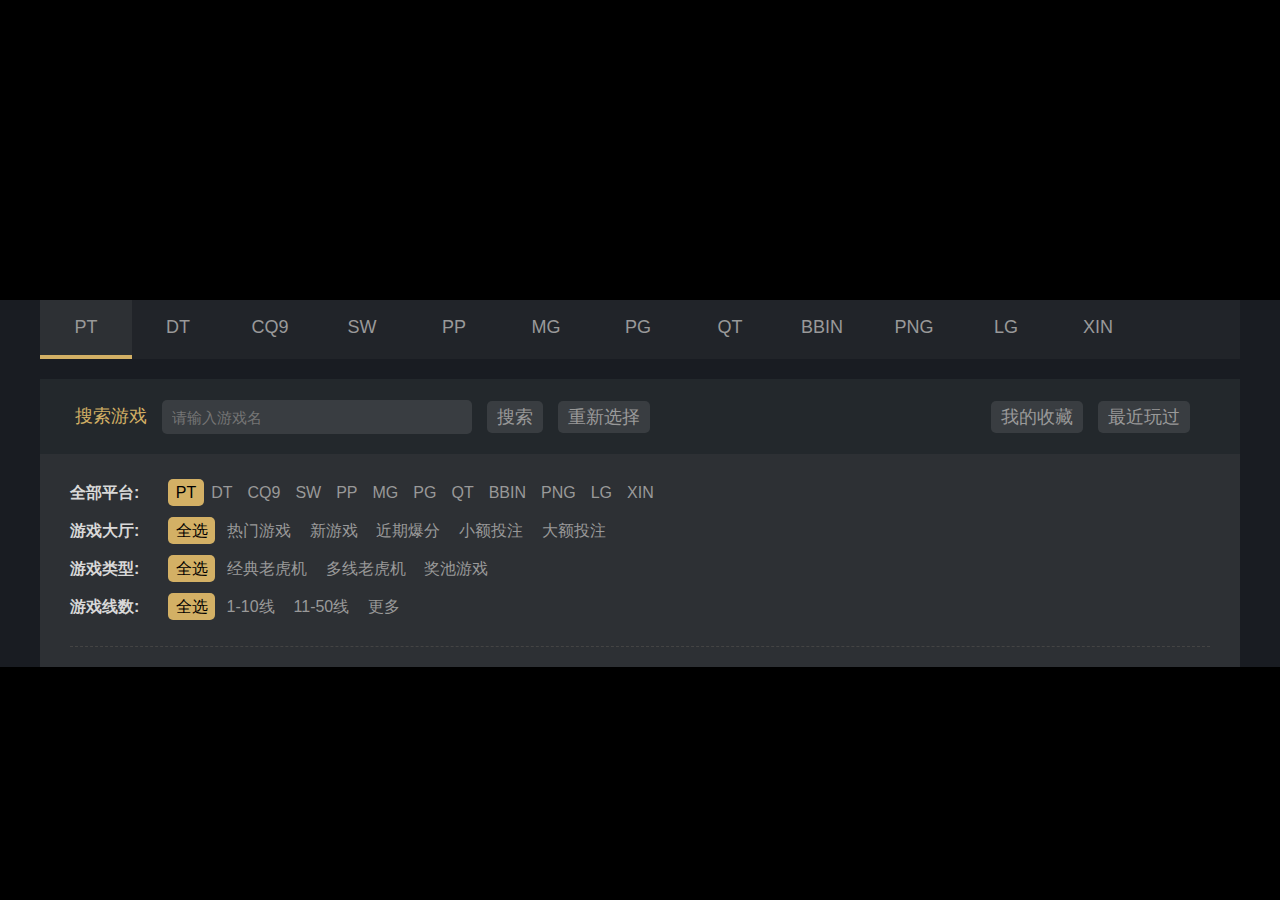
<file: casino.html>
<!DOCTYPE html>
<html lang="en">

<head>
    <meta charset="UTF-8">
    <meta name="viewport" content="width=device-width, initial-scale=1.0">
    <title>Document</title>
    <link rel="stylesheet" type="text/css" href="./js/reset.css">
    <link rel="stylesheet" type="text/css" href="./js/border.css">
    <link rel="stylesheet" type="text/css" href="./js/index.css">
    <link rel="stylesheet" type="text/css" href="./js/casino.css">
    <script src="https://code.jquery.com/jquery-3.5.1.min.js"></script>
    <script src="./js/pinyin.js"></script>
</head>

<body>
    <div id="header"></div>
    <script>
        $(document).ready(function () {
            $("#header").load("http://127.0.0.1:5500/public/header.html")
        })
    </script>

    <div class="banner">
        <div class="banner-img1 banner-show"></div>
        <div class="banner-img2 banner-show"></div>
    </div>
    <script>
        $(function(){
            setInterval(() => {
                $(".banner-show").toggle()
            },1000);
        })
    </script>
    <div class="casino-wrap">
        <div class="casino-tab link-list">
            <a href="javascript:void(0)" class="first-tag active">PT</a>
            <a href="javascript:void(0)" class="first-tag">DT</a>
            <a href="javascript:void(0)" class="first-tag">CQ9</a>
            <a href="javascript:void(0)" class="first-tag">SW</a>
            <a href="javascript:void(0)" class="first-tag">PP</a>
            <a href="javascript:void(0)" class="first-tag">MG</a>
            <a href="javascript:void(0)" class="first-tag">PG</a>
            <a href="javascript:void(0)" class="first-tag">QT</a>
            <a href="javascript:void(0)" class="first-tag">BBIN</a>
            <a href="javascript:void(0)" class="first-tag">PNG</a>
            <a href="javascript:void(0)" class="first-tag">LG</a>
            <a href="javascript:void(0)" class="first-tag">XIN</a>
        </div>
        <div class="casino-content">
            <div class="search-head">
                <span class="title fl">搜索游戏</span>
                <div class="ipt-wrap fl">
                    <input class="search-ipt" type="text" placeholder="请输入游戏名">
                    <div class="search-list" style="display: none;"></div>
                    <button class="ipt-tbn">搜索</button>
                    <button class="ipt-reset">重新选择</button>
                </div>
                <div class="bookmark fr">
                    <button>我的收藏</button>
                    <button>最近玩过</button>
                </div>
            </div>
            <div class="search-filter">
                <div class="content-wrap">
                    <div class="content-title">全部平台:
                    </div>
                    <div class="content-list link-list">
                        <a href="javascript:void(0)" class='second-tag active'>PT</a>
                        <a href="javascript:void(0)" class='second-tag'>DT</a>
                        <a href="javascript:void(0)" class='second-tag'>CQ9</a>
                        <a href="javascript:void(0)" class='second-tag'>SW</a>
                        <a href="javascript:void(0)" class='second-tag'>PP</a>
                        <a href="javascript:void(0)" class='second-tag'>MG</a>
                        <a href="javascript:void(0)" class='second-tag'>PG</a>
                        <a href="javascript:void(0)" class='second-tag'>QT</a>
                        <a href="javascript:void(0)" class='second-tag'>BBIN</a>
                        <a href="javascript:void(0)" class='second-tag'>PNG</a>
                        <a href="javascript:void(0)" class='second-tag'>LG</a>
                        <a href="javascript:void(0)" class='second-tag'>XIN</a>
                    </div>
                </div>
                <div class="content-wrap">
                    <div class="content-title">游戏大厅:
                    </div>
                    <div class="content-list platform">
                        <a class="active" href="javascript:void(0)" tag="all">全选</a>
                        <a href="javascript:void(0)" tag="hot">热门游戏</a>
                        <a href="javascript:void(0)" tag="new">新游戏</a>
                        <a href="javascript:void(0)" tag="recently">近期爆分</a>
                        <a href="javascript:void(0)" tag="min">小额投注</a>
                        <a href="javascript:void(0)" tag="max">大额投注</a>
                    </div>
                </div>
                <div class="content-wrap">
                    <div class="content-title">游戏类型:
                    </div>
                    <div class="content-list">
                        <a class="active" href="javascript:void(0)">全选</a>
                        <a href="javascript:void(0)">经典老虎机</a>
                        <a href="javascript:void(0)">多线老虎机</a>
                        <a href="javascript:void(0)">奖池游戏</a>
                    </div>
                </div>
                <div class="content-wrap">
                    <div class="content-title">游戏线数:
                    </div>
                    <div class="content-list">
                        <a class="active" href="javascript:void(0)">全选</a>
                        <a href="javascript:void(0)">1-10线</a>
                        <a href="javascript:void(0)">11-50线</a>
                        <a href="javascript:void(0)">更多</a>
                    </div>
                </div>
            </div>
            <div class="game-wrap">
            </div>
        </div>
    </div>
    <script>
        // 导航点击
    $(function(){
        $(".link-list a").click(function(){
            let idx = $(this).index()
            $(".first-tag").eq(idx).addClass("active").siblings().removeClass("active")
            $(".second-tag").eq(idx).addClass("active").siblings().removeClass("active")
            let target = $(this).html()
            $('.game-item').hide()
            $('.game-item').filter(function(){
            return $(this).attr('platform') === target
        }).show()
        })
    })
        // 小导航点击
    $(function(){
        $(".platform a").click(function(){
            $(this).addClass("active").siblings().removeClass("active")
            let target = $(this).attr('tag')
            if(target === "all"){
                $('.game-item').hide()
                $('.game-item').filter(function(){
                   return $(this).hasClass('game-item')
                }).show()
            }else{
                $('.game-item').hide()
                $('.game-item').filter(function(){
                   return $(this).attr('tag') === target
                }).show()
            }
        })
    })  
    
    </script>
    <script>
        //获取游戏数据
    $(function(){
        $.ajax({
        url: "http://127.0.0.1:5500/api/api.json",
        type: "get",
        dataType: "json",
        cache: false,
            success: function(result){
                let html =''
                let res = result.gameList
                $.each(res, function(key, value){
                    html += `<div class="game-item" platform="`+res[key].platform+`" tag="`+res[key].tag+`" game-name="`+res[key].name+`">
                                <div class="game-pic">
                                    <img src="`+ res[key].url +`" alt="">
                                    <div class="mask"></div>
                                </div>
                                <p class="gameName">`+ res[key].name +`</p>
                                <div class="btn">
                                    <button>试玩</button>
                                    <button>真钱</button>
                                </div>
                            </div>`
                })
                $('.game-wrap').html(html)

                // 搜索匹配
                let gameItem = [...res]
                let engine = new PinyinEngine(gameItem, ['name']);
                // let oldVal = $input.val()

                $(".search-ipt").bind("input propertychange",function(event){
                    let val = $(".search-ipt").val()
                    // if (val === oldVal) return;
                    // oldVal = $input.value;
                    
                    let ulHtml = []
                    if (val == '') {
                        $(".search-list").slideUp()
                    } else {
                        $(".search-list").slideDown()
                        let newList = engine.query(val)
                        $.each(newList, function (key, value) {
                            ulHtml.push('<li>'+ value.name + '</li>');
                        })
                        ulHtml = ulHtml.join('');
                        ulHtml = '<ul>' + ulHtml + '</ul>'
                    }
                    $(".search-list").html(ulHtml)
                })

                //  搜索框选择
                $(document).on('click',".search-list li",function(){
                    let val = $(this).text()
                    $(".search-ipt").val(val)
                    $(".search-list").slideUp()
                })

                //  选择后查询
                $(".ipt-tbn").click(function(){
                    let val = $(".search-ipt").val()
                    if(val == '') return
                    $(".search-list").slideUp()
                    let checkList = engine.query(val)
                    let html = ''
                    console.log(checkList)
                    if(checkList.length == 0){
                        checkHtml.push(`<div class="no-result">没有找到相关游戏</div>`)
                    }else {
                        $.each(checkList, function(key, value){
                        // console.log(value)
                        html +=`<div class="game-item" platform="`+value.platform+`" tag="`+value.tag+`" game-name="`+value.name+`">
                                <div class="game-pic">
                                    <img src="`+ value.url +`" alt="">
                                    <div class="mask"></div>
                                </div>
                                <p class="gameName">`+ value.name +`</p>
                                <div class="btn">
                                    <button>试玩</button>
                                    <button>真钱</button>
                                </div>
                            </div>`
                        })
                    }
                    $('.game-wrap').html(html)
                    $(".search-ipt").val('')
                })                
            }
        })
    })

    // 滚动置顶搜索框
    document.addEventListener('scroll', function(){
        // console.log(document.documentElement.scrollTop)
        if(document.documentElement.scrollTop >515){
            $(".search-head").addClass("float")
        }else {
            $(".search-head").removeClass("float")
        }
    })
    </script>


   <!-- sidebar -->
   <div id="sidebar"></div>
   <script>
       $(document).ready(function () {
           $("#sidebar").load("http://127.0.0.1:5500/public/sidebar.html")
       })
   </script>

    <div id="footer"></div>
    <script>
        $(document).ready(function () {
            $("#footer").load("http://127.0.0.1:5500/public/footer.html")
        })
    </script>
    
</body>

</html>
</file>
<file: js/border.css>
@charset "utf-8";
.border,
.border-top,
.border-right,
.border-bottom,
.border-left,
.border-topbottom,
.border-rightleft,
.border-topleft,
.border-rightbottom,
.border-topright,
.border-bottomleft {
    position: relative;
}
.border::before,
.border-top::before,
.border-right::before,
.border-bottom::before,
.border-left::before,
.border-topbottom::before,
.border-topbottom::after,
.border-rightleft::before,
.border-rightleft::after,
.border-topleft::before,
.border-topleft::after,
.border-rightbottom::before,
.border-rightbottom::after,
.border-topright::before,
.border-topright::after,
.border-bottomleft::before,
.border-bottomleft::after {
    content: "\0020";
    overflow: hidden;
    position: absolute;
}
/* border
 * 因，边框是由伪元素区域遮盖在父级
 * 故，子级若有交互，需要对子级设置
 * 定位 及 z轴
 */
.border::before {
    box-sizing: border-box;
    top: 0;
    left: 0;
    height: 100%;
    width: 100%;
    border: 1px solid #eaeaea;
    transform-origin: 0 0;
}
.border-top::before,
.border-bottom::before,
.border-topbottom::before,
.border-topbottom::after,
.border-topleft::before,
.border-rightbottom::after,
.border-topright::before,
.border-bottomleft::before {
    left: 0;
    width: 100%;
    height: 1px;
}
.border-right::before,
.border-left::before,
.border-rightleft::before,
.border-rightleft::after,
.border-topleft::after,
.border-rightbottom::before,
.border-topright::after,
.border-bottomleft::after {
    top: 0;
    width: 1px;
    height: 100%;
}
.border-top::before,
.border-topbottom::before,
.border-topleft::before,
.border-topright::before {
    border-top: 1px solid #eaeaea;
    transform-origin: 0 0;
}
.border-right::before,
.border-rightbottom::before,
.border-rightleft::before,
.border-topright::after {
    border-right: 1px solid #eaeaea;
    transform-origin: 100% 0;
}
.border-bottom::before,
.border-topbottom::after,
.border-rightbottom::after,
.border-bottomleft::before {
    border-bottom: 1px solid #CAB78E;
    transform-origin: 0 100%;
}
.border-left::before,
.border-topleft::after,
.border-rightleft::after,
.border-bottomleft::after {
    border-left: 1px solid #eaeaea;
    transform-origin: 0 0;
}
.border-top::before,
.border-topbottom::before,
.border-topleft::before,
.border-topright::before {
    top: 0;
}
.border-right::before,
.border-rightleft::after,
.border-rightbottom::before,
.border-topright::after {
    right: 0;
}
.border-bottom::before,
.border-topbottom::after,
.border-rightbottom::after,
.border-bottomleft::after {
    bottom: 0;
}
.border-left::before,
.border-rightleft::before,
.border-topleft::after,
.border-bottomleft::before {
    left: 0;
}
@media (max--moz-device-pixel-ratio: 1.49), (-webkit-max-device-pixel-ratio: 1.49), (max-device-pixel-ratio: 1.49), (max-resolution: 143dpi), (max-resolution: 1.49dppx) {
    /* 默认值，无需重置 */
}
@media (min--moz-device-pixel-ratio: 1.5) and (max--moz-device-pixel-ratio: 2.49), (-webkit-min-device-pixel-ratio: 1.5) and (-webkit-max-device-pixel-ratio: 2.49), (min-device-pixel-ratio: 1.5) and (max-device-pixel-ratio: 2.49), (min-resolution: 144dpi) and (max-resolution: 239dpi), (min-resolution: 1.5dppx) and (max-resolution: 2.49dppx) {
    .border::before {
        width: 200%;
        height: 200%;
        transform: scale(.5);
    }
    .border-top::before,
    .border-bottom::before,
    .border-topbottom::before,
    .border-topbottom::after,
    .border-topleft::before,
    .border-rightbottom::after,
    .border-topright::before,
    .border-bottomleft::before {
        transform: scaleY(.5);
    }
    .border-right::before,
    .border-left::before,
    .border-rightleft::before,
    .border-rightleft::after,
    .border-topleft::after,
    .border-rightbottom::before,
    .border-topright::after,
    .border-bottomleft::after {
        transform: scaleX(.5);
    }
}
@media (min--moz-device-pixel-ratio: 2.5), (-webkit-min-device-pixel-ratio: 2.5), (min-device-pixel-ratio: 2.5), (min-resolution: 240dpi), (min-resolution: 2.5dppx) {
    .border::before {
        width: 300%;
        height: 300%;
        transform: scale(.33333);
    }
    .border-top::before,
    .border-bottom::before,
    .border-topbottom::before,
    .border-topbottom::after,
    .border-topleft::before,
    .border-rightbottom::after,
    .border-topright::before,
    .border-bottomleft::before {
        transform: scaleY(.33333);
    }
    .border-right::before,
    .border-left::before,
    .border-rightleft::before,
    .border-rightleft::after,
    .border-topleft::after,
    .border-rightbottom::before,
    .border-topright::after,
    .border-bottomleft::after {
        transform: scaleX(.33333);
    }
}
</file>
<file: js/index.css>
html{
    font-size: 50px;
    background: black;
}
a{
    text-decoration: none;
}
p{
    font-size: .28rem;
    color: #999999;
}
span, h6{
    font-size: .3rem;
    color: #999;
}
h3{
    font-size: .48rem;
    color: white;
}
h5{
    font-size: .32rem;
    color: #757575;
}

.fl{
    float: left;
}
.fr{
    float: right;
}

/* header */
.header-container{
    width: 100%;
    text-align: center;
  }

/* 头部滚动区域 */
.header-container .header {
    width: 24rem;
    margin: 0 auto;
    position: relative;
    display: flex;
    line-height: .84rem;
}
.header-container .notice span{
    font-size: .32rem;
    color: #C7C7C7;
    float: left;
    line-height: .86rem;
}
.header-container .notice span:first-child{
    background: url('https://long127.com/images/header/home_nav_laba.svg') no-repeat center;
    line-height: .86rem;
    width: .5rem;
    height: .86rem;
}
.header-container .notice .toggle-icon{
    background: url('https://long127.com/images/index_alert/indialog-narrowd.png?v=19') no-repeat center;
    position: absolute;
    top: 0;
    bottom: 0;
    margin: auto;
    width: .3rem;
    height: .6rem;
    transition: all .3s;
}

.notice .float-wrap{ 
    display: inline-block;
    overflow: hidden;
    height: .84rem;
    width: 7.4rem;
    margin: 0 .3rem;
}
.float-wrap .float-content{
    float: left;
    position: relative;
    height: .84rem;
    width: 15rem;
}
.float-wrap .float-content p{
    float: left;
}

/* 右边登陆 */
.header-container .user{
    position: absolute;
    right: 0;
    display: flex;
    align-items: center;
}
.header-container .user .btn{
    height: .6rem;
    width: 1.3rem;
    border-radius: .4rem;
    margin-right: .25rem;
}
.header-container .user .register-btn{
    background-image: linear-gradient(51deg, #96896E 0%, #E0D1B3 100%);
}
.header-container .user .login-btn{
    background-image: linear-gradient(45deg, #FC7341 0%, #F63550  100%);
}
.header-container .user .register-btn:hover{
    background-image: linear-gradient(51deg, #a78749 100%, #E0D1B3 0%);
}
.header-container .user .login-btn:hover{
    background-image: linear-gradient(45deg, #694032 0%, #F63550  100%);
}



.header-wrapper .news-content{
    position: absolute;
    z-index: 10;
    width: 7.5rem;
    left: 2.4rem;
    background: rgba(0, 0, 0, .9);
    padding: .3rem;
    z-index: 10;
}
.header-wrapper .news-content p {
    font-size: .3rem;
    line-height: .6rem;
    text-align: left;
    color: #666;
    margin-top: .2rem;
}

/* navbar */
.navbar{
    position: relative;
    margin: 0 auto;
    width: 24rem;
    min-width: 24rem;
}
.navbar .navbar-container .logo img{
    padding: .15rem .1rem 0 .1rem ;
    height: 1.6rem;
}
.navbar .navbar-container{
    position: relative;
    height: 1.8rem;
    overflow: hidden;
}
.navbar li{
    margin: 0 auto;
    box-sizing: content-box;
    margin: 0 .4rem;
    padding: 0 .1rem;
    float: left;
}
.navbar .nav{
    font-size: .36rem;
    color: #C6C6C6;
    line-height: 1.8rem;
}
.navbar .nav-right{
    padding-top: .5rem;
    float: right;
    margin:0
}
.navbar .nav-right a{
    display: inline-block;
    overflow: hidden;
    color: #C6C6C6;
    margin: 0 .2rem;
    height: 1rem;
}
.navbar .nav-right p{
    font-size: .3rem;
}
.navbar .nav:hover{
    border-bottom: 0.05rem solid #D4B064;
}
/* hover-nav */

.hover-nav{
    background:#222323;
    width: 100%;
    height: 4.2rem;
    position: absolute;
    margin: 0 auto;
    z-index: 10;
}
.hover-nav .wrapper{
    position: relative;
    margin: 0 auto;
    width: 24rem;
}
.hover-nav .casino{
    position: relative;
    width: 20rem;
    padding: 1rem 3rem 0 3rem ;
}
.hover-nav .chess{
    position: relative;
    width: 20rem;
    padding-left: 3.5rem;
    text-align: left;
}
.hover-nav .casino li{
    display: inline-block;
    width: 3.2rem;
    height: 1rem;
    line-height: 1rem;
    color: #cccc;
}

.hover-nav .casino li:first-child, .hover-nav .chess li:first-child{
    box-sizing: border-box;
    display: inline-block;
    line-height: .8rem;
    position: absolute;
    left: 0;
    top: 0;
    text-align: left;
    height: 4.2rem;
    background-color: black;
    padding: .2rem .2rem 0 .2rem;
    width: 3.2rem;
}
.hover-nav .chess a{
    display: inline-block;
    margin: .4rem .2rem;
    height: 2.4rem;
    text-align: center;
}
.hover-nav .chess li{
    display: inline-block;
    height: 1rem;
    line-height: 1rem;
    color: #cccc;
}
.hover-nav .chess img{
    width: 2rem;
}
.hover-nav .chess a:hover{
    color: #D4B064;
}
.hover-nav .casino li:hover{
    background: black;
}

/* banner */
.body-content {
    width: 100%;
    text-align: center;
}
.body-content .banner{
    position: relative;
}
.body-content .banner-container{
    position: relative;
    overflow: hidden;
    height: 9.3rem;
}
.body-content .banner-container img{
    position: absolute;
    height: 100%;
    margin-left: -20rem;
    left: 50%
}

.body-content .swiper-btn{
    line-height: .8rem;
    color: #666666;
    position: absolute;
    bottom: 0;
    left: 0;
    right: 0;
    margin: auto;
    background: rgba(11, 11, 12, 0.8);
    /* width: 24rem; */
}
.body-content .swiper-btn .active{
    color: #CFB987;
    font-size: .32rem;
}
.body-content .swiper-btn span{
    display: inline-block;
    width: 3rem;
    border-right: .01rem solid #666;
}
.body-content .swiper-btn span:last-child{
    border-right: 0px
}

/* game-center */
/* .game-center{
    width: 100%;
} */
.game-center .big-game{
    padding-top: .5rem;
}
.big-game .game-container {
    display: inline-block;
    width: 7.7rem;
    height: 6rem;
    margin: .3rem .28rem 0 0;
    background: url('https://long127.com/images/index/new/home_game_slot.png') no-repeat center;
    border-radius: .2rem;
}
.small-game .game-container {
    display: inline-block;
    width: 5.66rem;
    height: 3.8rem;
    margin: .5rem .3rem 0 0;
    background: url('https://long127.com/images/index/new/home_game_dianjing.png') no-repeat center;
    border-radius: .2rem;
}
.game-container{
    position: relative;
}
.game-container:hover{
    transition: all 0.5s;
    transform: translate(0, -0.3rem)
}
.game-container .title{
    text-align: left;
    padding: 0.6rem;
}

.game-container h3{
    padding: .2rem 0;
}
.big-game .game-container .platform{
    text-align: left;
    position: absolute;
    bottom: .4rem;
    padding-left: 0.6rem;
}
.big-game .game-container .platform span{
    display: inline-block;
    width: 2rem;
    background:rgba(0, 0, 0, 0.5);
    color: white;
    text-align: center;
    line-height: .8rem;
    margin-top:.2rem;
}
.box{
    width: 100%;
}
.box h2{
    font-size: .8rem;
    padding: 1rem 0;
    color: white;
}
.box h1{
    font-size: 1.2rem;
    padding: 1rem 0;
    color: #D0AB5B;
}
.box span {
    width: 8rem;
    display: inline-block;
}
.box p {
    font-size: .5rem;
    padding: 1rem 0;
    color: #666666;
}

/* rank-list */
.rank-list{
    position: relative;
    width: 24rem;
    background: #232324;
    margin: 0 auto;
    margin-bottom: 1rem;
}
.rank-list .content{
    display: inline-block;
    overflow: hidden;
    height: 9.2rem;
    position: relative;
}
.rank-list .content .float-wrapper{
    overflow: hidden;
    height: 5rem;
}

.rank-list .content .title{
    display: block;
    text-align: left;
    padding: .5rem .3rem;
}
.rank-list .content .title:before{
    content: '';
    background: url("../assets/VIP.png") no-repeat center;
    float: left;
    width: .48rem;
    height: .48rem;
}
.rank-list .list1 li{
    padding: 0 1rem;
    position: relative;
    color:#ccc;
    text-align: left;
    height: .6rem;
    margin-top: .4rem;
}
.rank-list .list1 .amount {
    position: absolute;
    top: 0;
    right: .8rem;
    color: goldenrod;
}
.rank-list .list1 li> span:first-child:before{
    content: '';
    background: url("../assets/VIP.png") no-repeat center;
    width: 1rem;
    height: .48rem;
    position: absolute;
    top: 0;
    left: 0;
}

.rank-list .list1 button{
    margin-top: .5rem;
    background:  #232324;
    border: .01rem solid #96896E;
    border-radius: .4rem;
    color: #666666;
    padding: 0 .1rem;
}
.rank-list .content .tips span{
    color: red;
}
.rank-list .list1{
    width: 7.2rem;
}
.rank-list .list2{
    width: 8.5rem;
    border-right: .01rem solid ;
    border-left: .01rem solid
}
.rank-list .list2 .swiper-slide li{
    display: flex;
    margin: .2rem 0 .8rem .8rem;
}
.rank-list .swiper-slide img{
    width: 2.2rem;
    height: 1.4rem;
    border-radius: .2rem;
}
.rank-list .swiper-slide .swiper-content{
    display: inline-block;
    text-align: left;
    padding-left: .3rem;
    font-size: .2rem;
    color: #666;
    width: 2.8rem;
}
.rank-list .swiper-slide .swiper-content h3{
    color: white;
    font-size: .3rem;
    height: inherit;
    padding-bottom: .4rem;
}
.rank-list .swiper-slide button{
    margin-top: .4rem;
    background:  #232324;
    border: .01rem solid #96896E;
    border-radius: .4rem;
    color: #96896E;
    padding: 0.05rem .2rem;
}
.swiper-container-rank .swiper-button-next, .swiper-container-rank .swiper-button-prev,
.swiper-container-gift .swiper-button-next, .swiper-container-gift .swiper-button-prev
{
    width: .56rem;
    height: 1.12rem;
}

.swiper-container-rank .swiper-button-next, .swiper-container-gift .swiper-button-next{
    background: url('https://long127.com/images/index/new/jifen_arrow_right.png') no-repeat;
}
.swiper-container-rank .swiper-button-prev, .swiper-container-gift .swiper-button-prev{
    background: url('https://long127.com/images/index/new/jifen_arrow_left.png') no-repeat;
}

.rank-list .list3{
    width: 7.2rem;
}
.rank-list .list3 .title-body{
    padding-left: .8rem;
}
.rank-list .list3 .winner-list{
    position: relative;
    height: .72rem;
    padding: .24rem .2rem .3rem .72rem;
    color: #666;
    text-align: left;
}

.rank-list .list3 .active{
    height: 1.2rem;
}
.rank-list .list3 .img{
    width: 1.68rem;
    height: 1.2rem;
}
.rank-list .active .img{
    display: block;
}

.rank-list .list3 img{
    background: url("https://cdn1.shzibeisy.com/app/winGame/20190125_1548409838269.jpg") ;
    background-size:100% ;
    margin: 0 .2rem;
    float: left;
    display: none;
    border-radius: .2rem;
}
.rank-list .inner-list1, .rank-list .inner-list2{
    margin-left: .2rem; 
}

.rank-list li.active .inner-list1{
    display:block
}
.rank-list li.active .inner-list2{
    display:none
}
.rank-list .winner-list .inner-list1{
    display: none;
}

.rank-list .winner-list .winner-icon{
    background: url('https://long127.com/images/index/changePage/download.png') no-repeat center;
    width: .6rem;
    height: .8rem;
    position: absolute;
    top: 0;
    bottom: 0;
    margin: auto;
    left: 0;
}
.rank-list .list3 li:hover{
    border-bottom: 0.01rem solid #96896E;
}

.rank-list .winner-list .amount{
    float: right;
}


/* gift-list */
.gift-wrapper{
    background: #232324;
    position: relative;
}
.gift-wrapper .wrapper{
    margin: 0 auto;
    width: 24rem;
}
.gift-wrapper .wrapper .gift-list{
    display: flex;
    justify-content: center;
    margin-top: 2rem;
}

.gift-list .content{
    display: inline-block;
    width: 7.6rem;
    height: 8.8rem;

}
.gift-list .content .title{
    display: block;
    height: 1rem;
    line-height: 1rem;
    font-size: .5rem;
    color: white;
    text-align: center;
}
.gift-list .list1 {
    background: #212841;
    margin-right: .6rem; 
}
.gift-list .list1 img{
    width: 6.8rem;
    padding-bottom: .5rem;
}

.gift-list  .list2 .float-list{
    background: #191919;
    margin-right: .6rem; 
    width: 6rem;
    height: .8rem;
    overflow: hidden;
    margin: .6rem auto;
    border-radius: .5rem;
    color: #ccc;
}
.gift-list  .list2 .float-list li {
    line-height: .8rem;
}

.gift-list  .list2 .text-content{
    display: block;
}
.gift-list  .list2 .text-content span{
    display: inline-block;
    width: 49%;
    line-height: .5rem;
    color: #ccc;
}
.gift-list  .list2 .text-content button{
    margin-top: .4rem;
    padding: .2rem .7rem;
    border: .01rem solid #96896E;
    background: #191919;
    color: #ccc;
    border-radius: .5rem;
}
.gift-list  .list3 {
    background: url('https://long127.com/images/index/new/right.png') no-repeat;
    position: relative;
    overflow: hidden;
}
.gift-list  .list3 img {
    width: 6.8rem;
}
.gift-list  .list3 button{
    margin-top: 1.3rem;
    padding: .2rem .7rem;
    border: .01rem solid #96896E;
    background: #191919;
    color: #ccc;
    border-radius: .5rem;
}

/* ending-content */

.ending-content .content{
    display: flex;
    display: inline-block;
    width: 11.5rem;
    background: #232324;
    text-align: left;
    text-indent: .3rem;
}
.ending-content .list1{
    margin-right: .4rem;
}
.ending-content .content img{
    border-radius: .2rem;
    float: left;
    margin: .4rem;
    border-radius: .3rem;
}
.ending-content .content h3{
    font-size: .4rem;
    color: white;
    padding-top: 1rem;
    
}
.ending-content .content p {
    font-size: .3rem;
    color:#666;
    padding-top: .5rem;
}
.ending-content .content button{
    margin: .5rem 0 0 .3rem;
    padding: .1rem .3rem;
    border: .01rem solid #a78749;
    background: #191919;
    color: #a78749;
    border-radius: .5rem;
}

.ending-content h1{
    font-size: .5rem;
    color: #666666;
    padding: 1rem;
}
/* footer */
.footer{
    text-align: center;
    width: 100%;
  }
.footer .footer-link{
    background:#28292B;
    color: #666;
}
.footer .footer-link li{
    display: inline-block;
    padding: .2rem 0.3rem;
    font-size: .3rem;
}
.footer-container ul{
    margin: 0.5rem 1rem 0 1rem;
    min-width: 20rem;
}
.footer-container li{
    display: inline-block;
    color: #999999;
    text-align: left;
}
.footer-container p{
    display: block;
}
.footer-container img{
    width: 90%;
}
.footer-copyright p{
    padding: 0.5rem 0;
    color: #999999;
    font-size: .2rem;
}

.mini-side{
    padding: .2rem;
    position: fixed;
    background-color: rgba(65, 63, 63, 0.6);
    right: 1.65rem;
    top: 55%;
    z-index: 10;
    border-radius: .2rem;
}
.mini-side::after{
    content:"";
    position:fixed;
    top: 57%;
    right: 1.45rem;
    border-left:10px solid rgba(65, 63, 63, 0.6);
    border-bottom:10px solid transparent;
    border-top:10px solid transparent;
}
.mini-side img{
    width: 2.8rem;
}
.mini-side p{
    display: block;
    font-size: .26rem;
    line-height: .26rem;
    margin-top: .2rem;
    color: #D4B064;
}
.sidebar{
    position: fixed;
    right: 0;
    top: 50%;
    margin-top: -1.4rem;
    background-image: linear-gradient(to bottom, #b4a17a 0%, #474135 100%);
    background: black;
    border: 0.01rem solid #b4a17a;
    border-right: 0;
    border-radius: .1rem;
}
.sidebar .content{
    padding: .1rem 0;
    display: block;
    overflow: hidden;
    width: 1.4rem;
    height: 1.3rem;
    display: block;
    text-align: center;
    color: #666;
    font-size: .2rem;
}
.sidebar .content p:before, .sidebar .content h:before {
    content: '';
    width: .8rem;
    height: .8rem;
    display: block;
    margin: 0 auto;
}

.sidebar .content p:before {
    background: url('https://long127.com/images/index/icon/side-icon.png?v=1.0')no-repeat;
}
.sidebar .content h:before {
    background: url('https://long127.com/images/index/icon/dl.gif?v=1.0') no-repeat center;
}

/* pop */
.pop-wrapper{
    width: 100%;
    height: 100%;
    position: fixed;
    left: 0;
    right: 0;
    top: 0;
    bottom: 0;
    background: rgba(0, 0, 0, 0.8);
    z-index: 999;
}
.pop-content{
    width: 15rem;
    height: 11rem;
    border-radius: .2rem;
    background-color: white;
    box-shadow: .01rem .01rem  .3rem white;
    position: fixed;
    left: 0;
    right: 0;
    bottom: 0;
    top: 0;
    margin: auto;
    text-align: center;
    overflow: hidden;
    display: flex;
    z-index: 9999;
}
.pop-content .left {
    width: 4.8rem;
    height: 11rem;
    background: #1b1b1b;
    border-radius: 0.2rem 0 0 .2rem;
    padding: .8rem .2rem;
    box-sizing: border-box;
}
.pop-content .right{
    width: 10.2rem;
}
.pop-content .left .log{
    height: 0;
    overflow: hidden;
    padding-bottom: 1.84rem ;
}
.pop-content .left li{
    margin: .5rem auto .4rem auto;
    padding-top: .3rem;
    display: block;
    width: 3.3rem;
    height: 1.5rem;
    position: relative;
    border-radius: .2rem;
    border: .01rem solid #96896E;
    font-size: .35rem;
    color: white;
}
.pop-content .left span{
    color: #D0AB5B;
    font-size: .4rem;
}
.pop-content .left button{
    font-size: .3rem;
    background-color: #c6b286;
    margin-top: .3rem;
    padding: .05rem .4rem;
    border-radius: .4rem;
}
.pop-content .left .link{
    font-size: .4rem;
    color: #666666;
}
.pop-content .right .right-title{
    display: block;
    height: 2rem;
    margin: .3rem .4rem 0 .4rem ;
    box-sizing: border-box;
}
.pop-content .right .right-title .close button{
    float: right;
    background-color: white;
    color: #FC7341;
    transition: all 0.3s;
    height: .8rem;
    width: .8rem;
    font-size: .6rem;
    cursor: pointer;
    font: 24px/1.5 Verdana, Arial, "Microsoft YaHei"
}
.pop-content .right .right-title .close button:hover{
    color: red;
}
.pop-content .right .right-title .title-content{
    font-size: .5rem;
    padding: .5rem .4rem;
    border-bottom: .01rem solid #ccc;
}

.pop-content .hamburger-menu {
    padding: 0 .5rem;
}
.pop-content .hamburger-menu .menu {
    text-align: center;
    width: 100%;
    height: 7rem;
    position: relative;
    overflow-y: scroll;
}
.pop-content .hamburger-menu .menu::-webkit-scrollbar {
    width: 8px;
}
.pop-content .hamburger-menu .menu::-webkit-scrollbar-thumb {
    background-color: #aaa;
    border-radius: 5px;
}

.pop-content .hamburger-menu .menu span{
    float: right;
}
.pop-content .hamburger-menu .menu h3 {
    cursor: pointer;
    color:#232324;
    text-align: left;
    text-decoration: none;
    font-size: .36rem;
    line-height: .9rem;
    text-indent: .5rem;
    position: relative;
}

.pop-content .hamburger-menu .menu h5 {
    background:url('https://long127.com/images/index_alert/indialog-itemcontbg.png?v=9');
    margin: 0 .8rem 0 .1rem;
    padding: .2rem;
    line-height: .6rem;
    display: none;
}
.pop-content .hamburger-menu .menu li:first-child h5{
    display: block;
}

.pop-content .hamburger-menu .menu .circle-icon{
    background: #c6b286;
    width: .2rem;
    height: .2rem;
    border-radius: .1rem;
    position: absolute;
    top: .34rem;
    left: .1rem;
}
.pop-content .hamburger-menu .menu .toggle-icon{
    content: '';
    background: url('https://long127.com/images/index_alert/indialog-narrowd.png?v=19') no-repeat center;
    position: absolute;
    top: 0;
    right: .3rem;
    width: .6rem;
    height: .9rem;
    transition: all .3s;
}

.pop-content .hamburger-menu .menu li {
    text-align: left;
    border-radius: .2rem;
}
</file>
<file: js/casino.css>
.casino-wrap{
    width: 100%;
    background:#191C22;
    
}
.banner {
    background: url('https://long127.com/images/banner/slotbg.jpg') no-repeat top center;
    height: 6rem;
    position: relative;
    /* text-align: center; */
}
.banner .banner-show{
    width: 8.26rem;
    height: 3.2rem;
    top: 1.6rem;
    left: 0;
    right: 0;
    margin: auto;
    position: absolute;
}
.banner .banner-img1{
    background: url('https://long127.com/images/banner/slot-text.png') no-repeat bottom center;
}
.banner .banner-img2{
    background: url('https://long127.com/images/banner/slot-hover.png') no-repeat bottom center;
    display: none;
}

.casino-wrap .casino-tab{
    width: 24rem;
    margin: 0 auto;
    background: #212429;
    margin-bottom: .4rem;
}
.casino-tab a{
    display: inline-block;
    line-height: 1.1rem;
    width: 1.84rem;
    color: #999;
    font-size: .36rem;
    text-align: center;
    /* box-sizing: border-box; */
}
.casino-tab a:hover, .casino-tab .active{
    background-color: #2D3034;
    border-bottom: 0.08rem solid #D3B065;
}
.casino-content{
    width: 24rem;
    background: #2D3034;
    margin: 0 auto;
}
.casino-content .search-head{
    height: 1.5rem;
    background: #23282C;
    position: relative;
    font-size: .36rem;
    line-height: 1.5rem;
}
.casino-content .float{
    position: fixed;
    width: 24rem;
    top: 0;
    z-index: 200;
}
.search-head .title{
    margin-left: .7rem;
    font-size: .36rem;
    color: #D3B065;
}
.casino-content .ipt-wrap{
    display: inline-block;
}
.ipt-wrap input{
    width: 6rem;
    height: .68rem;
    margin-left: .3rem;
    background: #393D41;
    border-radius: .1rem;
    font-size: .3rem;
    padding-left: .2rem;
}
.ipt-wrap button, .bookmark button{
    background: #393D41 ;
    color: #999999;
    padding: .05rem .2rem;
    border-radius: .1rem;
    margin-left: .2rem;
}
.bookmark{
    margin-right: 1rem;
}
.search-list {
    background: #535860;
    width: 6.2rem;
    max-height: 5.12rem;
    position: absolute;
    left: 2.44rem;
    top: 1.12rem;
    z-index: 100;
    overflow: hidden;
}
.search-filter {
    margin: .4rem .6rem;
    padding-bottom: .4rem;
    border-bottom: 0.02rem dashed #444444;
}
.search-filter .content-wrap{
    color: #999999;
    display: block;
    height: .76rem;
    line-height: .76rem;
}
.search-filter .content-wrap .content-title{
    font-size: .32rem;
    color: #d8d8d8;
    font-weight: bold;
    margin-right: .5rem;
}

.search-filter .content-wrap .content-title, .search-filter .content-wrap .content-list{
    display: inline-block;
}
.search-filter .content-list a {
    padding: .1rem .15rem;
    font-size: .32rem;
}
.search-filter .content-list a:hover, .search-filter .content-list .active{
    background: #D3B065;
    border-radius: .1rem;
    color: black;
}
.link-list{
    font-size: 0;
}
.game-wrap{
    position: relative;
    display: flex;
    justify-content: flex-start;
    flex-wrap: wrap;
    margin: 0 .44rem;
}
.game-item{
    background:#393D41;
    display: inline-block;
    width: 5rem;
    height: 5.16rem;
    margin: 0 .39rem .6rem .39rem;
    text-align: center;
}
.game-item img{
    width: 5rem;
    height: 3.2rem;
}
.game-item p{
    display: block;
    line-height: .76rem;
    text-align: center;
    color: #dedede;
    border-bottom: 0.01rem  dashed #444444;
    font-size: .32rem;
}
.game-item button{
    font-size: .32rem;
    background: #393D41;
    color:#ffff;
    width: 2.1rem;
    height: .64rem;
    border: 0.01rem solid #dbae57;
    border-radius: .4rem;
    margin: .24rem .1rem;
}

.search-list li{
    font-size: .32rem;
    line-height: .64rem;
    text-indent: .2rem;
    color: #dedede;
}
.search-list li:hover{
    background: #2D3034;
}
.no-result{
    background: url('https://long127.com/images/game/null.png') no-repeat top center;
    width: 100%;
    height: 100px;
    color: white;
    padding: 5rem 0 0 10.5rem;
}
</file>
